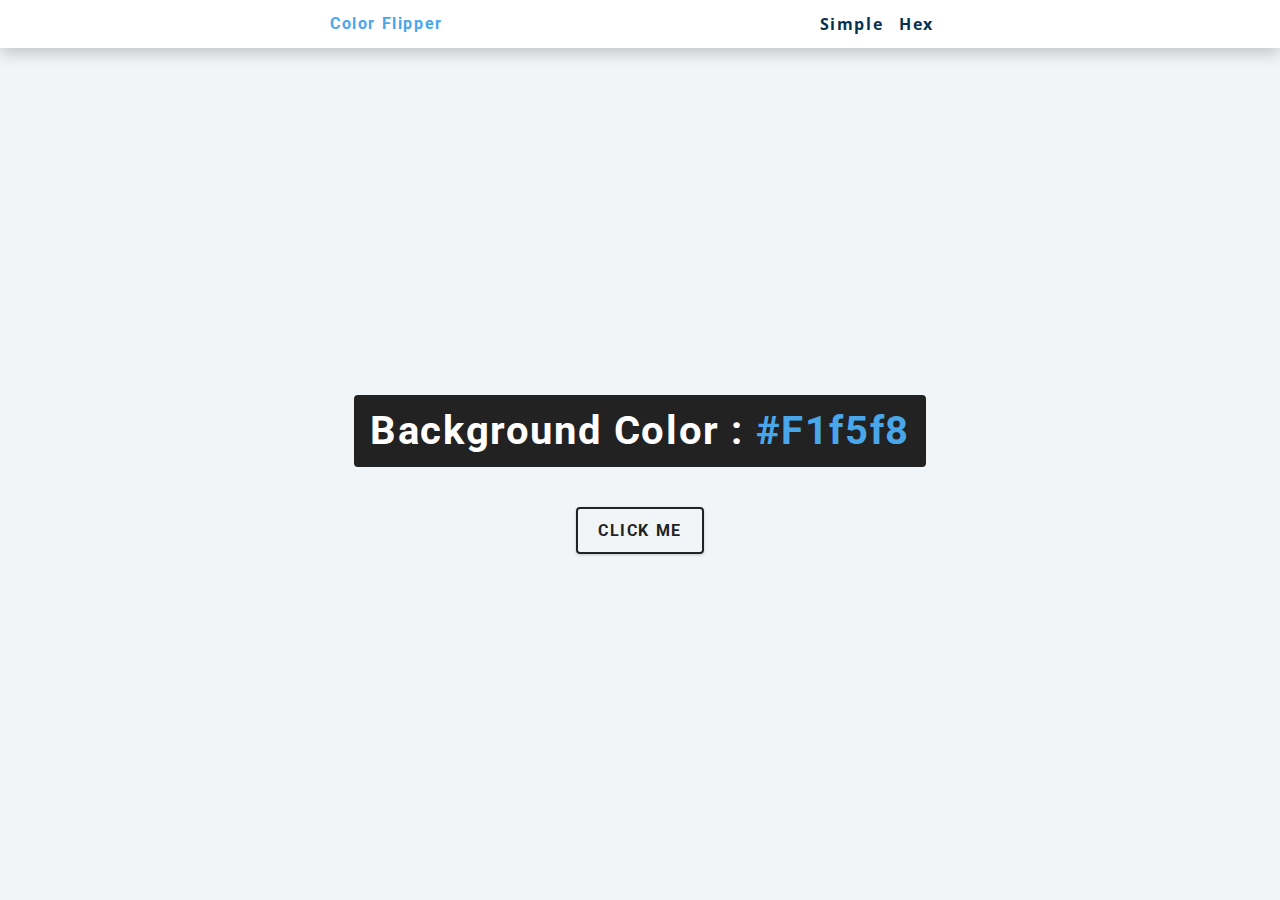
<file: 001-color-flipper/index.html>
<!DOCTYPE html>
<html lang="en">
  <head>
    <meta charset="UTF-8" />
    <meta name="viewport" content="width=device-width, initial-scale=1.0" />
    <title>Color Flipper || Simple</title>

    <link rel="stylesheet" href="style.css" />
  </head>
  <body>
    <nav>
      <div class="nav-center">
        <h4>color flipper</h4>
        <ul class="nav-links">
          <li><a href="index.html">simple</a></li>
          <li><a href="hex.html">hex</a></li>
        </ul>
      </div>
    </nav>
    <main>
      <div class="container">
        <h2>background color : <span class="color">#f1f5f8</span></h2>
        <button class="btn btn-hero" id="btn">click me</button>
      </div>
    </main>

    <script src="app.js"></script>
  </body>
</html>
</file>
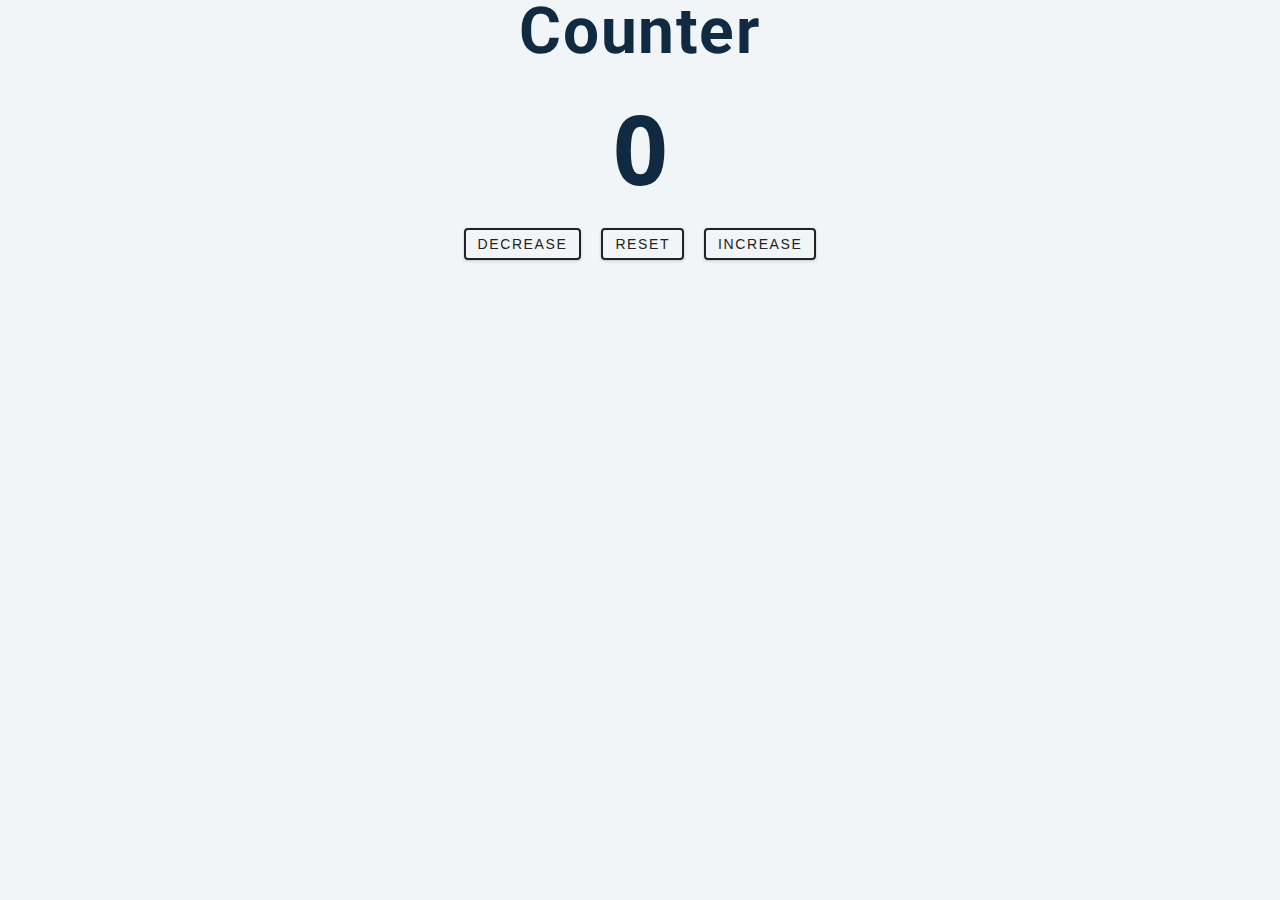
<file: 002-counter/index.html>
<!DOCTYPE html>
<html lang="en">
<head>
    <meta charset="UTF-8">
    <meta http-equiv="X-UA-Compatible" content="IE=edge">
    <meta name="viewport" content="width=device-width, initial-scale=1.0">
    <title>Counter</title>
    <link rel="stylesheet" href="style.css">
</head>
<body>
    <div class="container">
        <h1>Counter</h1>
        <span id="value">0</span>
        <div class="button-container">
            <button class="btn decrease">decrease</button>
            <button class="btn reset">reset</button>
            <button class="btn increase">increase</button>
        </div>
    </div>
    <script src="app.js"></script>
</body>
</html>
</file>
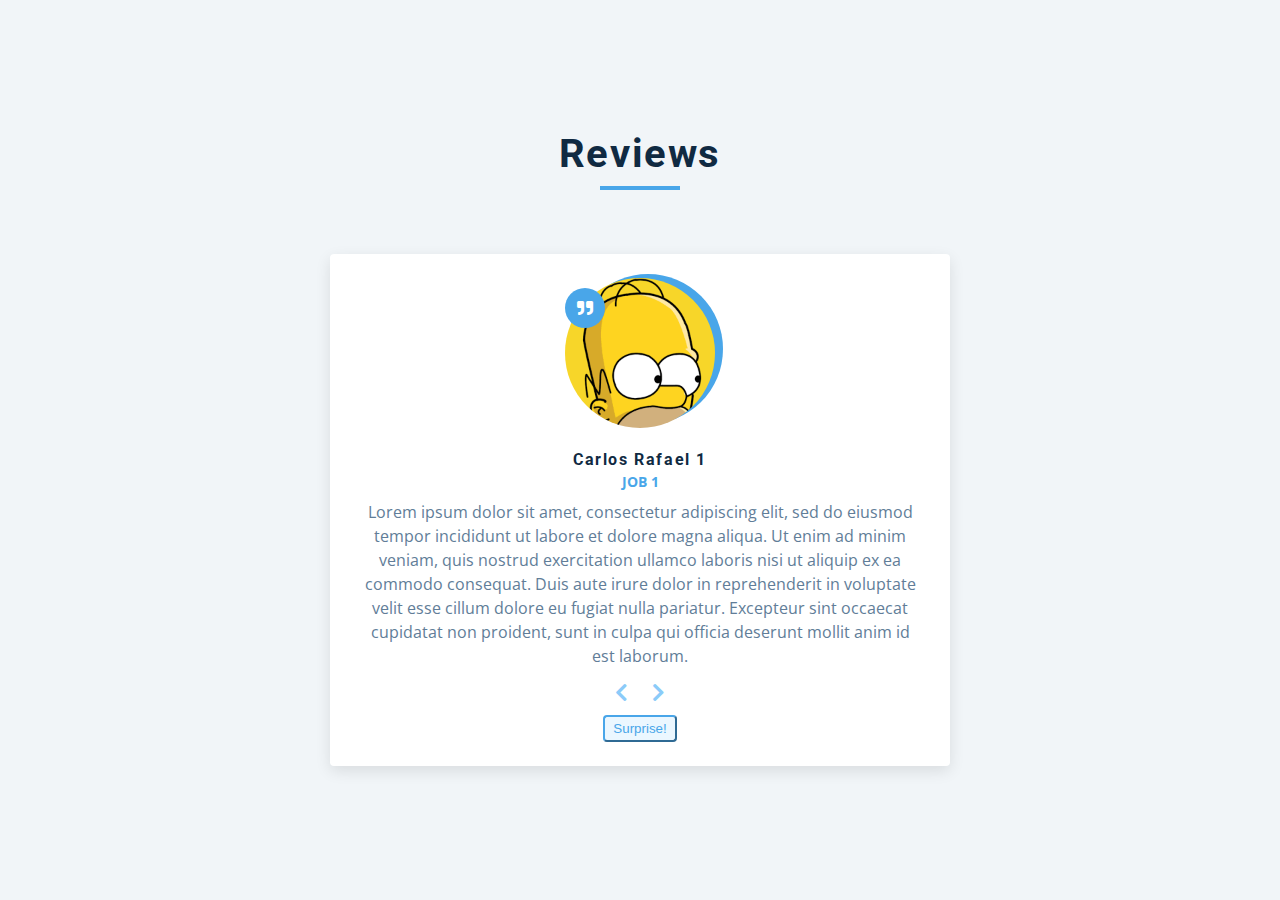
<file: 003-reviews/index.html>
<!DOCTYPE html>
<html lang="en">
<head>
    <meta charset="UTF-8">
    <meta http-equiv="X-UA-Compatible" content="IE=edge">
    <meta name="viewport" content="width=device-width, initial-scale=1.0">
    <title>Reviews</title>
    <link
      rel="stylesheet"
      href="https://cdnjs.cloudflare.com/ajax/libs/font-awesome/5.14.0/css/all.min.css"
    />
    <link rel="stylesheet" href="style.css">
</head>
<body>
    <main>
        <section class="container">

            <div class="title">
                <h2>Reviews</h2>
                <div class="underline"></div>
            </div>
            
    
            <article class="review">
                <div class="person-img">
                    <img src="" id="image" alt="">
                </div>
                
                <h4 id="name"></h4>
                <h5 id="job"></h5>
                <p id="info"></p>
    
                <div class="button-container">
                    <button class="prev-btn">
                        <i class="fas fa-chevron-left"></i>
                    </button>
                    <button class="next-btn">
                        <i class="fas fa-chevron-right"></i>
                    </button>
                </div>
    
                <button class="random-btn"> Surprise!</button>
            </article>
        </section>
    </main>
    
    <script src="app.js"></script>
</body>
</html>
</file>
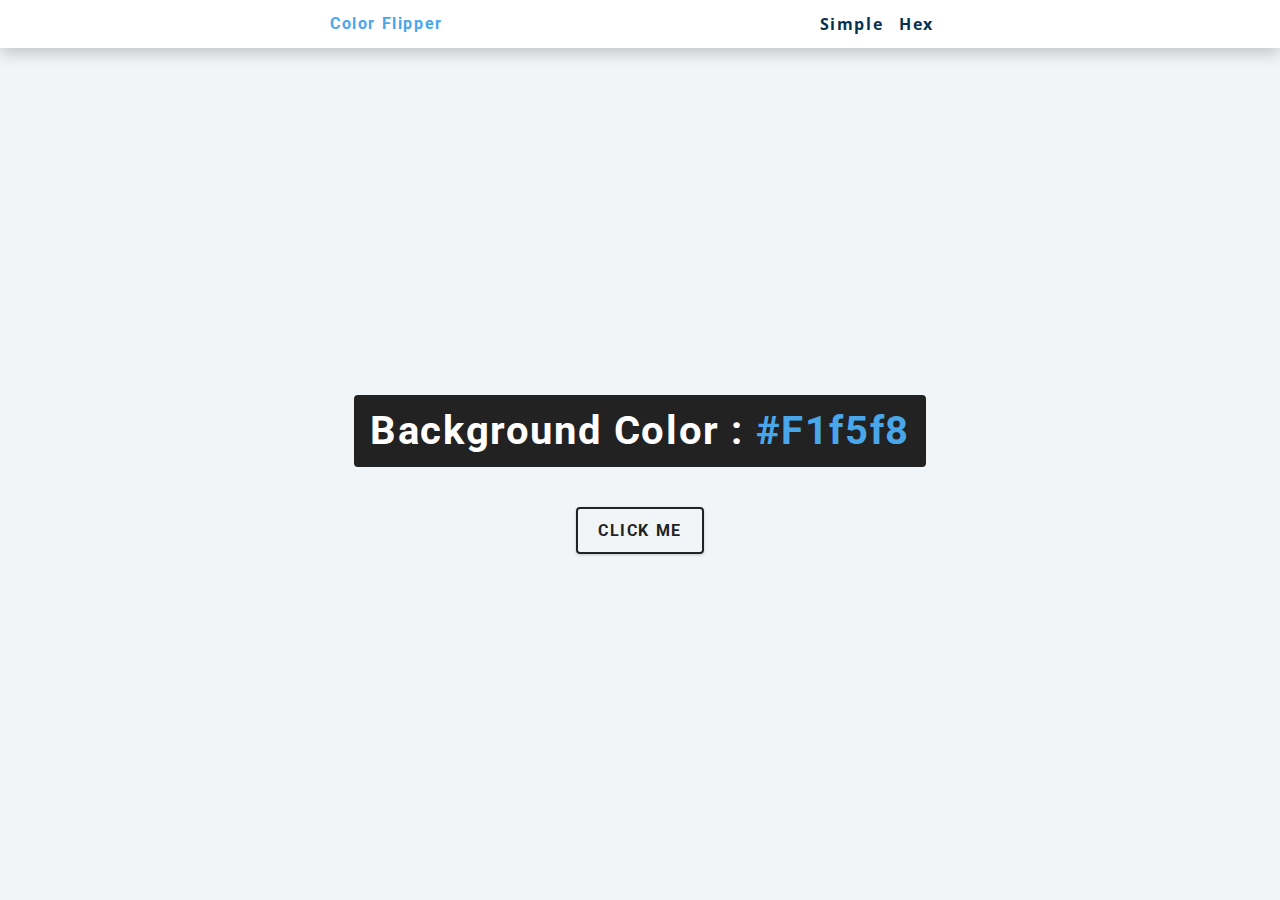
<file: 001-color-flipper/hex.html>
<!DOCTYPE html>
<html lang="en">
  <head>
    <meta charset="UTF-8" />
    <meta name="viewport" content="width=device-width, initial-scale=1.0" />
    <title>Color Flipper || Hex</title>

    <link rel="stylesheet" href="style.css" />
  </head>

  <body>
    <nav>
      <div class="nav-center">
        <h4>color flipper</h4>
        <ul class="nav-links">
          <li><a href="index.html">simple</a></li>
          <li><a href="hex.html">hex</a></li>
        </ul>
      </div>
    </nav>
    <main>
      <div class="container">
        <h2>background color : <span class="color">#f1f5f8</span></h2>
        <button class="btn btn-hero" id="btn">click me</button>
      </div>
    </main>

    <script src="hex.js"></script>
  </body>
</html>
</file>
<file: 001-color-flipper/style.css>
/*
=============== 
Fonts
===============
*/
@import url("https://fonts.googleapis.com/css?family=Open+Sans|Roboto:400,700&display=swap");

/*
=============== 
Variables
===============
*/

:root {
  /* dark shades of primary color*/
  --clr-primary-1: hsl(205, 86%, 17%);
  --clr-primary-2: hsl(205, 77%, 27%);
  --clr-primary-3: hsl(205, 72%, 37%);
  --clr-primary-4: hsl(205, 63%, 48%);
  /* primary/main color */
  --clr-primary-5: hsl(205, 78%, 60%);
  /* lighter shades of primary color */
  --clr-primary-6: hsl(205, 89%, 70%);
  --clr-primary-7: hsl(205, 90%, 76%);
  --clr-primary-8: hsl(205, 86%, 81%);
  --clr-primary-9: hsl(205, 90%, 88%);
  --clr-primary-10: hsl(205, 100%, 96%);
  /* darkest grey - used for headings */
  --clr-grey-1: hsl(209, 61%, 16%);
  --clr-grey-2: hsl(211, 39%, 23%);
  --clr-grey-3: hsl(209, 34%, 30%);
  --clr-grey-4: hsl(209, 28%, 39%);
  /* grey used for paragraphs */
  --clr-grey-5: hsl(210, 22%, 49%);
  --clr-grey-6: hsl(209, 23%, 60%);
  --clr-grey-7: hsl(211, 27%, 70%);
  --clr-grey-8: hsl(210, 31%, 80%);
  --clr-grey-9: hsl(212, 33%, 89%);
  --clr-grey-10: hsl(210, 36%, 96%);
  --clr-white: #fff;
  --clr-red-dark: hsl(360, 67%, 44%);
  --clr-red-light: hsl(360, 71%, 66%);
  --clr-green-dark: hsl(125, 67%, 44%);
  --clr-green-light: hsl(125, 71%, 66%);
  --clr-black: #222;
  --ff-primary: "Roboto", sans-serif;
  --ff-secondary: "Open Sans", sans-serif;
  --transition: all 0.3s linear;
  --spacing: 0.1rem;
  --radius: 0.25rem;
  --light-shadow: 0 5px 15px rgba(0, 0, 0, 0.1);
  --dark-shadow: 0 5px 15px rgba(0, 0, 0, 0.2);
  --max-width: 1170px;
  --fixed-width: 620px;
}
/*
=============== 
Global Styles
===============
*/

*,
::after,
::before {
  margin: 0;
  padding: 0;
  box-sizing: border-box;
}
body {
  font-family: var(--ff-secondary);
  background: var(--clr-grey-10);
  color: var(--clr-grey-1);
  line-height: 1.5;
  font-size: 0.875rem;
}
ul {
  list-style-type: none;
}
a {
  text-decoration: none;
}
h1,
h2,
h3,
h4 {
  letter-spacing: var(--spacing);
  text-transform: capitalize;
  line-height: 1.25;
  margin-bottom: 0.75rem;
  font-family: var(--ff-primary);
}
h1 {
  font-size: 3rem;
}
h2 {
  font-size: 2rem;
}
h3 {
  font-size: 1.25rem;
}
h4 {
  font-size: 0.875rem;
}
p {
  margin-bottom: 1.25rem;
  color: var(--clr-grey-5);
}
@media screen and (min-width: 800px) {
  h1 {
    font-size: 4rem;
  }
  h2 {
    font-size: 2.5rem;
  }
  h3 {
    font-size: 1.75rem;
  }
  h4 {
    font-size: 1rem;
  }
  body {
    font-size: 1rem;
  }
  h1,
  h2,
  h3,
  h4 {
    line-height: 1;
  }
}
/*  global classes */

/* section */
.section {
  padding: 5rem 0;
}

.section-center {
  width: 90vw;
  margin: 0 auto;
  max-width: 1170px;
}
@media screen and (min-width: 992px) {
  .section-center {
    width: 95vw;
  }
}
main {
  min-height: 100vh;
  display: grid;
  place-items: center;
}

/*
=============== 
Nav
===============
*/
nav {
  background: var(--clr-white);
  height: 3rem;
  display: grid;
  align-items: center;
  box-shadow: var(--dark-shadow);
}
.nav-center {
  width: 90vw;
  max-width: var(--fixed-width);
  margin: 0 auto;
  display: flex;
  align-items: center;
  justify-content: space-between;
}
.nav-center h4 {
  margin-bottom: 0;
  color: var(--clr-primary-5);
}
.nav-links {
  display: flex;
}
nav a {
  text-transform: capitalize;
  font-weight: 700;
  font-size: 1rem;
  color: var(--clr-primary-1);
  letter-spacing: var(--spacing);
  margin-right: 1rem;
}
nav a:hover {
  color: var(--clr-primary-5);
}
/*
=============== 
Container
===============
*/
main {
  min-height: calc(100vh - 3rem);
  display: grid;
  place-items: center;
}
.container {
  text-align: center;
}
.container h2 {
  background: var(--clr-black);
  color: var(--clr-white);
  padding: 1rem;
  border-radius: var(--radius);
  margin-bottom: 2.5rem;
}
.color {
  color: var(--clr-primary-5);
}
.btn-hero {
  font-family: var(--ff-primary);
  text-transform: uppercase;
  background: transparent;
  color: var(--clr-black);
  letter-spacing: var(--spacing);
  display: inline-block;
  font-weight: 700;
  transition: var(--transition);
  border: 2px solid var(--clr-black);
  cursor: pointer;
  box-shadow: 0 1px 3px rgba(0, 0, 0, 0.2);
  border-radius: var(--radius);
  font-size: 1rem;
  padding: 0.75rem 1.25rem;
}
.btn-hero:hover {
  color: var(--clr-white);
  background: var(--clr-black);
}
</file>
<file: 002-counter/style.css>
/*
=============== 
Fonts
===============
*/
@import url("https://fonts.googleapis.com/css?family=Open+Sans|Roboto:400,700&display=swap");

/*
=============== 
Variables
===============
*/

:root {
  /* darkest grey - used for headings */
  --clr-grey-1: hsl(209, 61%, 16%);
  /* grey used for paragraphs */
  --clr-grey-2: hsl(210, 22%, 49%);
  --clr-grey-3: hsl(210, 36%, 96%);
  --clr-white: #fff;
  --clr-black: #222;
  --ff-primary: "Roboto", sans-serif;
  --ff-secondary: "Open Sans", sans-serif;
  --transition: all 0.3s linear;
  --spacing: 0.1rem;
  --radius: 0.25rem;
}

/*
=============== 
Global Styles
===============
*/

*,
::after,
::before {
  margin: 0;
  padding: 0;
  box-sizing: border-box;
}
body {
  font-family: var(--ff-secondary);
  background: var(--clr-grey-3);
  color: var(--clr-grey-1);
  line-height: 1.5;
  font-size: 0.875rem;
}
ul {
  list-style-type: none;
}
a {
  text-decoration: none;
}
h1 {
  letter-spacing: var(--spacing);
  text-transform: capitalize;
  line-height: 1.25;
  margin-bottom: 0.75rem;
  font-family: var(--ff-primary);
  font-size: 3rem;
}

@media screen and (min-width: 800px) {
  h1 {
    font-size: 4rem;
    line-height: 1;
  }
  body {
    font-size: 1rem;
  }
}

/*  global classes */
/*
=============== 
Counter
===============
*/
.container {
  text-align: center;
}
#value {
  font-size: 6rem;
  font-weight: bold;
}
.btn {
  text-transform: uppercase;
  background: transparent;
  color: var(--clr-black);
  padding: 0.375rem 0.75rem;
  letter-spacing: var(--spacing);
  display: inline-block;
  transition: var(--transition);
  font-size: 0.875rem;
  border: 2px solid var(--clr-black);
  cursor: pointer;
  box-shadow: 0 1px 3px rgba(0, 0, 0, 0.2);
  border-radius: var(--radius);
  margin: 0.5rem;
}
.btn:hover {
  color: var(--clr-white);
  background: var(--clr-black);
}
</file>
<file: 003-reviews/style.css>
/*
=============== 
Fonts
===============
*/
@import url("https://fonts.googleapis.com/css?family=Open+Sans|Roboto:400,700&display=swap");

/*
=============== 
Variables
===============
*/

:root {
  /* dark shades of primary color*/
  --clr-primary-1: hsl(205, 86%, 17%);
  --clr-primary-2: hsl(205, 77%, 27%);
  --clr-primary-3: hsl(205, 72%, 37%);
  --clr-primary-4: hsl(205, 63%, 48%);
  /* primary/main color */
  --clr-primary-5: hsl(205, 78%, 60%);
  /* lighter shades of primary color */
  --clr-primary-6: hsl(205, 89%, 70%);
  --clr-primary-7: hsl(205, 90%, 76%);
  --clr-primary-8: hsl(205, 86%, 81%);
  --clr-primary-9: hsl(205, 90%, 88%);
  --clr-primary-10: hsl(205, 100%, 96%);
  /* darkest grey - used for headings */
  --clr-grey-1: hsl(209, 61%, 16%);
  --clr-grey-2: hsl(211, 39%, 23%);
  --clr-grey-3: hsl(209, 34%, 30%);
  --clr-grey-4: hsl(209, 28%, 39%);
  /* grey used for paragraphs */
  --clr-grey-5: hsl(210, 22%, 49%);
  --clr-grey-6: hsl(209, 23%, 60%);
  --clr-grey-7: hsl(211, 27%, 70%);
  --clr-grey-8: hsl(210, 31%, 80%);
  --clr-grey-9: hsl(212, 33%, 89%);
  --clr-grey-10: hsl(210, 36%, 96%);
  --clr-white: #fff;
  --clr-red-dark: hsl(360, 67%, 44%);
  --clr-red-light: hsl(360, 71%, 66%);
  --clr-green-dark: hsl(125, 67%, 44%);
  --clr-green-light: hsl(125, 71%, 66%);
  --clr-black: #222;
  --ff-primary: "Roboto", sans-serif;
  --ff-secondary: "Open Sans", sans-serif;
  --transition: all 0.3s linear;
  --spacing: 0.1rem;
  --radius: 0.25rem;
  --light-shadow: 0 5px 15px rgba(0, 0, 0, 0.1);
  --dark-shadow: 0 5px 15px rgba(0, 0, 0, 0.2);
  --max-width: 1170px;
  --fixed-width: 620px;
}
/*
=============== 
Global Styles
===============
*/

*,
::after,
::before {
  margin: 0;
  padding: 0;
  box-sizing: border-box;
}
body {
  font-family: var(--ff-secondary);
  background: var(--clr-grey-10);
  color: var(--clr-grey-1);
  line-height: 1.5;
  font-size: 0.875rem;
}
ul {
  list-style-type: none;
}
a {
  text-decoration: none;
}
h1,
h2,
h3,
h4 {
  letter-spacing: var(--spacing);
  text-transform: capitalize;
  line-height: 1.25;
  margin-bottom: 0.75rem;
  font-family: var(--ff-primary);
}
h1 {
  font-size: 3rem;
}
h2 {
  font-size: 2rem;
}
h3 {
  font-size: 1.25rem;
}
h4 {
  font-size: 0.875rem;
}
p {
  margin-bottom: 1.25rem;
  color: var(--clr-grey-5);
}
@media screen and (min-width: 800px) {
  h1 {
    font-size: 4rem;
  }
  h2 {
    font-size: 2.5rem;
  }
  h3 {
    font-size: 1.75rem;
  }
  h4 {
    font-size: 1rem;
  }
  body {
    font-size: 1rem;
  }
  h1,
  h2,
  h3,
  h4 {
    line-height: 1;
  }
}
/*  global classes */

/* section */
.section {
  padding: 5rem 0;
}

.section-center {
  width: 90vw;
  margin: 0 auto;
  max-width: 1170px;
}
@media screen and (min-width: 992px) {
  .section-center {
    width: 95vw;
  }
}
main {
  min-height: 100vh;
  display: grid;
  place-items: center;
}

/*
=============== 
Reviews
===============
*/
main {
  min-height: 100vh;
  display: grid;
  place-items: center;
}
.title {
  text-align: center;
  margin-bottom: 4rem;
}
.underline {
  height: 0.25rem;
  width: 5rem;
  background: var(--clr-primary-5);
  margin-left: auto;
  margin-right: auto;
}
.container {
  width: 80vw;
  max-width: var(--fixed-width);
}
.review {
  background: var(--clr-white);
  padding: 1.5rem 2rem;
  border-radius: var(--radius);
  box-shadow: var(--light-shadow);
  transition: var(--transition);
  text-align: center;
}
.review:hover {
  box-shadow: var(--dark-shadow);
}
.person-img {
  position: relative;
  width: 150px;
  height: 150px;
  border-radius: 50%;
  margin: 0 auto;
  margin-bottom: 1.5rem;
}
#image {
  width: 100%;
  display: block;
  height: 100%;
  object-fit: cover;
  border-radius: 50%;
  position: relative;
}
.person-img::after {
  font-family: "Font Awesome 5 Free";
  font-weight: 900;
  content: "\f10e";
  position: absolute;
  top: 0;
  left: 0;
  width: 2.5rem;
  height: 2.5rem;
  display: grid;
  place-items: center;
  border-radius: 50%;
  transform: translateY(25%);
  background: var(--clr-primary-5);
  color: var(--clr-white);
}
.person-img::before {
  content: "";
  width: 100%;
  height: 100%;
  background: var(--clr-primary-5);
  position: absolute;
  top: -0.25rem;
  right: -0.5rem;
  border-radius: 50%;
}
#name {
  margin-bottom: 0.25rem;
}
#job {
  margin-bottom: 0.5rem;
  text-transform: uppercase;
  color: var(--clr-primary-5);
  font-size: 0.85rem;
}
#info {
  margin-bottom: 0.75rem;
}
.prev-btn,
.next-btn {
  color: var(--clr-primary-7);
  font-size: 1.25rem;
  background: transparent;
  border-color: transparent;
  margin: 0 0.5rem;
  transition: var(--transition);
  cursor: pointer;
}
.prev-btn:hover,
.next-btn:hover {
  color: var(--clr-primary-5);
}
.random-btn {
  margin-top: 0.5rem;
  background: var(--clr-primary-10);
  color: var(--clr-primary-5);
  padding: 0.25rem 0.5rem;
  text-transform: capitalize;
  border-radius: var(--radius);
  transition: var(--transition);
  border-color: var(--clr-primary-5);
  cursor: pointer;
}
.random-btn:hover {
  background: var(--clr-primary-5);
  color: var(--clr-primary-1);
}
</file>
